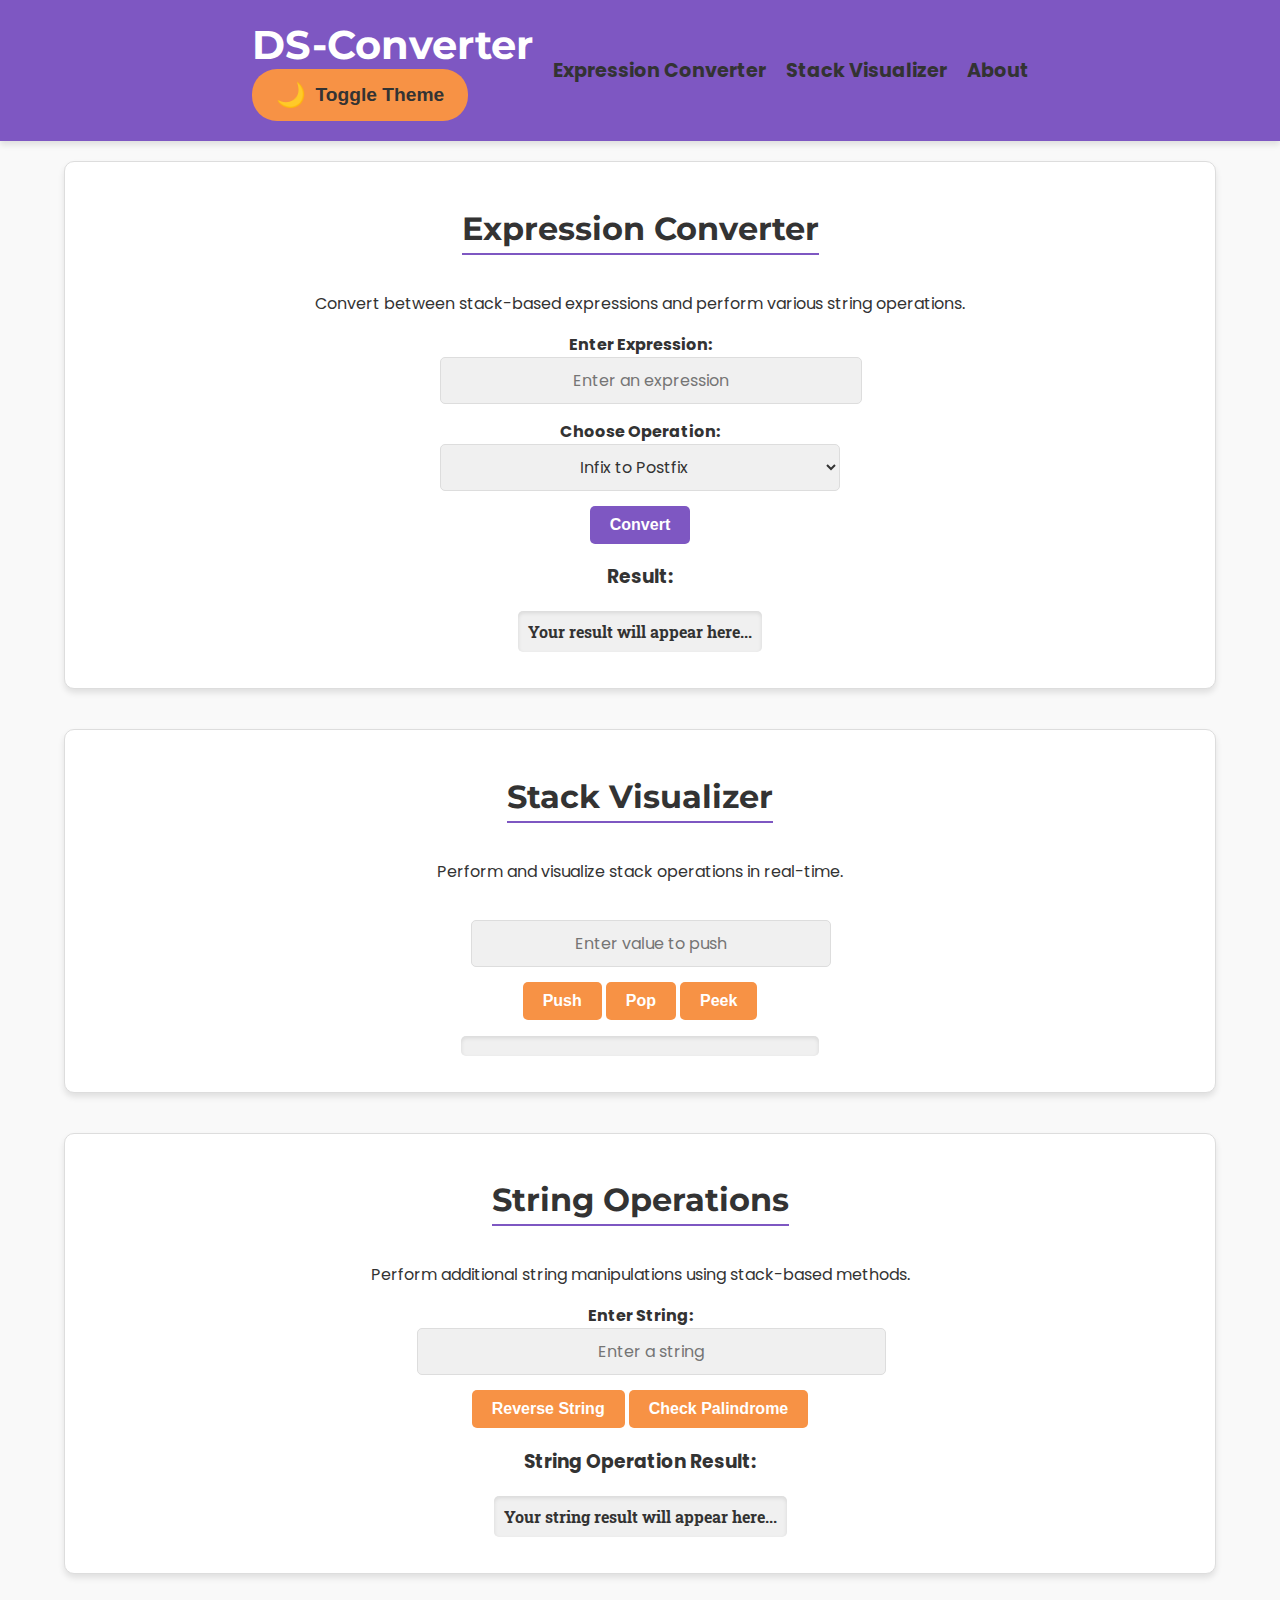
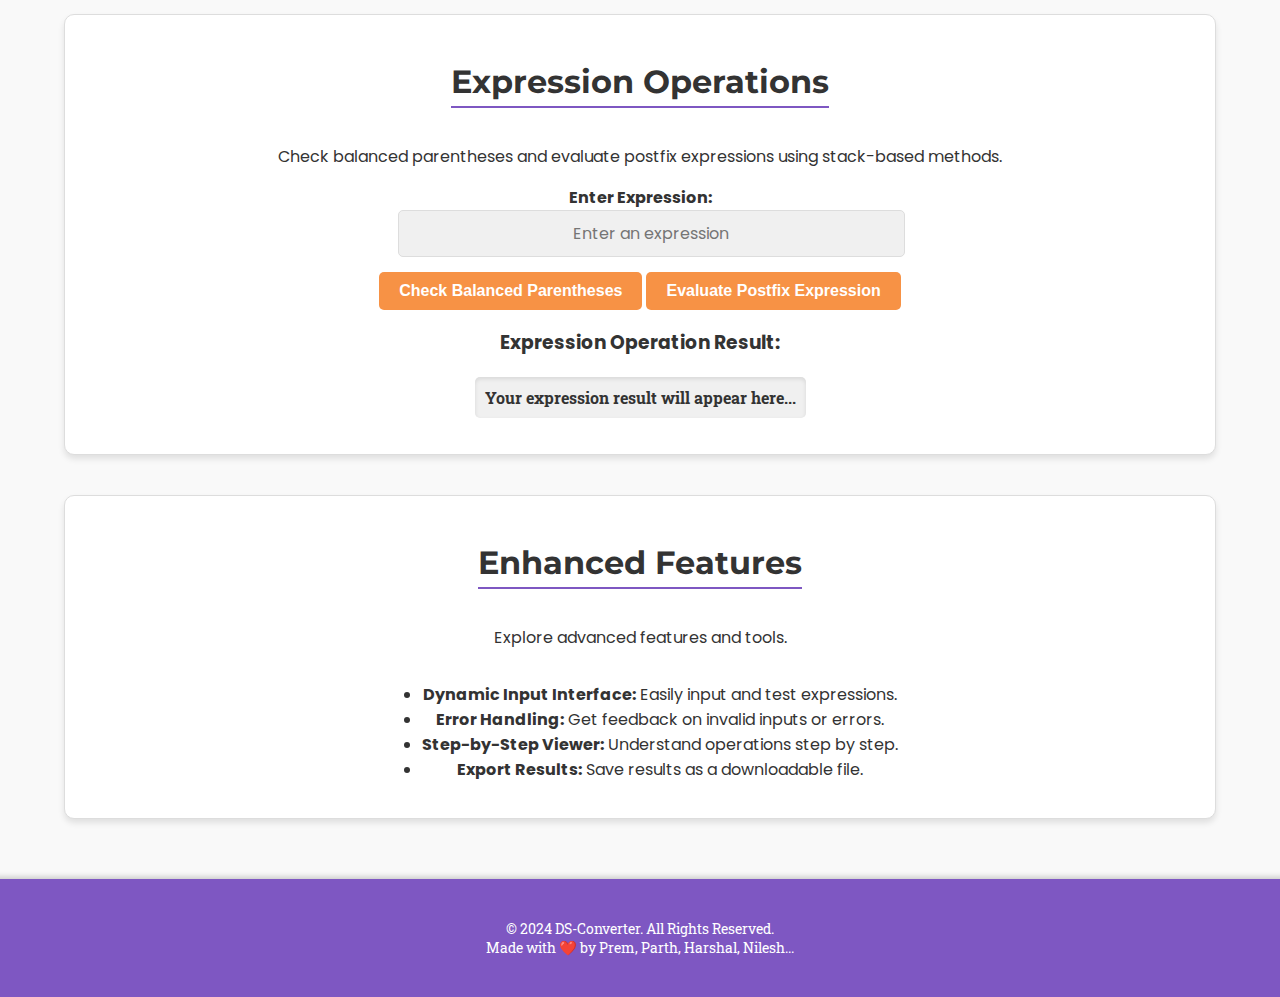
<file: index.html>
<!DOCTYPE html>
<html lang="en">
<head>
    <meta charset="UTF-8">
    <meta name="viewport" content="width=device-width, initial-scale=1.0">
    <title>DS-Converter</title>
    <link rel="stylesheet" href="styles.css">
</head>
<body>
    <header>
        <div class="header-container">
            <h1>DS-Converter</h1>
            <button id="toggle-theme">
                <span id="theme-icon">🌙</span> Toggle Theme
            </button>
        </div>
        <!-- Navigation Menu -->
        <nav>
            <ul>
                <li><a href="ExpressionConverter.html" onclick="showPage('converter')">Expression Converter</a></li>
                <li><a href="StackVisualizer.html" onclick="showPage('stack-visualizer')">Stack Visualizer</a></li>
                <li><a href="about.html" onclick="showPage('enhanced-features')">About</a></li>
            </ul>
        </nav>
    </header>

    <main class="container">
        <!-- Expression Converter Section -->
        <section id="converter" class="page">
            <h2>Expression Converter</h2>
            <p>Convert between stack-based expressions and perform various string operations.</p>
            <form id="expression-form">
                <div class="form-group">
                    <label for="expression">Enter Expression:</label>
                    <input type="text" id="expression" placeholder="Enter an expression">
                </div>
                <div class="form-group">
                    <label for="operation">Choose Operation:</label>
                    <select id="operation">
                        <option value="infixToPostfix">Infix to Postfix</option>
                        <option value="infixToPrefix">Infix to Prefix</option>
                        <option value="prefixToPostfix">Prefix to Postfix</option>
                        <option value="balancedParentheses">Balanced Parentheses Checker</option>
                        <option value="reverseString">Reverse String</option>
                        <option value="palindromeChecker">Palindrome Checker</option>
                        <option value="evaluatePostfix">Evaluate Postfix</option>
                    </select>
                </div>
                <button type="button" id="convert" class="primary-button">Convert</button>
            </form>
            <div id="result">
                <h3>Result:</h3>
                <p id="result-output" class="result-box">Your result will appear here...</p>
            </div>
        </section>

        <!-- Stack Visualizer Section -->
        <section id="stack-visualizer" class="page">
            <h2>Stack Visualizer</h2>
            <p>Perform and visualize stack operations in real-time.</p>
            <div id="stack-container">
                <div class="form-group">
                    <input type="text" id="stack-input" placeholder="Enter value to push">
                </div>
                <div class="button-group">
                    <button id="push" class="secondary-button">Push</button>
                    <button id="pop" class="secondary-button">Pop</button>
                    <button id="peek" class="secondary-button">Peek</button>
                </div>
                <ul id="stack-view" class="stack-view"></ul>
            </div>
        </section>

       <!-- String Operations Section -->
<section id="string-operations" class="page">
    <h2>String Operations</h2>
    <p>Perform additional string manipulations using stack-based methods.</p>

    <div class="form-group">
        <label for="string-input">Enter String:</label>
        <input type="text" id="string-input" placeholder="Enter a string">
    </div>

    <div class="button-group">
        <button id="reverse-string" class="secondary-button">Reverse String</button>
        <button id="check-palindrome" class="secondary-button">Check Palindrome</button>
    </div>

    <div id="string-result">
        <h3>String Operation Result:</h3>
        <p id="string-output" class="result-box">Your string result will appear here...</p>
    </div>
</section>

<!-- Expression Operations Section -->
<section id="expression-operations" class="page">
    <h2>Expression Operations</h2>
    <p>Check balanced parentheses and evaluate postfix expressions using stack-based methods.</p>

    <div class="form-group">
        <label for="expression-input">Enter Expression:</label>
        <input type="text" id="expression-input" placeholder="Enter an expression">
    </div>

    <div class="button-group">
        <button id="check-parentheses" class="secondary-button">Check Balanced Parentheses</button>
        <button id="evaluate-expression" class="secondary-button">Evaluate Postfix Expression</button>
    </div>

    <div id="expression-result">
        <h3>Expression Operation Result:</h3>
        <p id="expression-output" class="result-box">Your expression result will appear here...</p>
    </div>
</section>

<script>
    // String Operations
    document.getElementById('reverse-string').addEventListener('click', function () {
        const input = document.getElementById('string-input').value;
        const result = reverseString(input); // Call the JS function
        document.getElementById('string-output').textContent = `Reversed String: ${result}`;
    });

    document.getElementById('check-palindrome').addEventListener('click', function () {
        const input = document.getElementById('string-input').value;
        const result = isPalindrome(input) ? "Yes, it's a palindrome." : "No, it's not a palindrome.";
        document.getElementById('string-output').textContent = `Palindrome Check: ${result}`;
    });

    // Expression Operations
    document.getElementById('check-parentheses').addEventListener('click', function () {
        const input = document.getElementById('expression-input').value;
        const result = balancedParentheses(input) ? "Yes, the parentheses are balanced." : "No, the parentheses are not balanced.";
        document.getElementById('expression-output').textContent = `Balanced Parentheses Check: ${result}`;
    });

    document.getElementById('evaluate-expression').addEventListener('click', function () {
        const input = document.getElementById('expression-input').value;
        try {
            const result = evaluatePostfix(input); // Call the JS function
            document.getElementById('expression-output').textContent = `Postfix Evaluation Result: ${result}`;
        } catch (error) {
            document.getElementById('expression-output').textContent = `Error: ${error.message}`;
        }
    });
</script>


        <!-- Enhanced Features Section -->
        <section id="enhanced-features" class="page">
            <h2>Enhanced Features</h2>
            <p>Explore advanced features and tools.</p>
            <ul>
                <li><strong>Dynamic Input Interface:</strong> Easily input and test expressions.</li>
                <li><strong>Error Handling:</strong> Get feedback on invalid inputs or errors.</li>
                <li><strong>Step-by-Step Viewer:</strong> Understand operations step by step.</li>
                <li><strong>Export Results:</strong> Save results as a downloadable file.</li>
            </ul>
        </section>

        <!-- Expression Converter Pages -->
        <section id="infix-to-postfix" class="page" style="display: none;">
            <h2>Understanding Infix to Postfix Conversion</h2>
            <p>In infix notation, operators are placed between operands, and parentheses are used for precedence. In postfix notation, operators follow the operands.</p>
            <p>Postfix notation eliminates the need for parentheses.</p>
            <h3>Step-by-Step Conversion:</h3>
            <ul>
                <li>Step 1: Read the expression left to right.</li>
                <li>Step 2: Use a stack to store operators and operands.</li>
                <li>Step 3: Apply operator precedence.</li>
                <li>Step 4: The result will be a postfix expression.</li>
            </ul>
            <h3>Example:</h3>
            <p>Convert: <strong>(A + B) * C</strong></p>
            <p>Infix to Postfix: <strong>AB+C*</strong></p>
            <h3>Code Snippet:</h3>
            <pre><code class="language-javascript">
function infixToPostfix(expression) {
  // Stack-based conversion logic
}
</code></pre>
        </section>

        <section id="postfix-to-infix" class="page" style="display: none;">
            <h2>Understanding Postfix to Infix Conversion</h2>
            <p>Postfix notation places operators after operands. To convert to infix, we must process the expression from left to right using a stack.</p>
            <h3>Step-by-Step Conversion:</h3>
            <ul>
                <li>Step 1: Read the expression from left to right.</li>
                <li>Step 2: Use a stack to manage operands and operators.</li>
                <li>Step 3: Rebuild the infix expression with correct parentheses.</li>
                <li>Step 4: The result will be an infix expression.</li>
            </ul>
            <h3>Example:</h3>
            <p>Convert: <strong>AB+C*</strong></p>
            <p>Postfix to Infix: <strong>(A + B) * C</strong></p>
            <h3>Code Snippet:</h3>
            <pre><code class="language-javascript">
function postfixToInfix(expression) {
  // Stack-based conversion logic
}
</code></pre>
        </section>

        <section id="prefix-to-infix" class="page" style="display: none;">
            <h2>Understanding Prefix to Infix Conversion</h2>
            <p>Prefix notation has operators before operands. Converting to infix requires handling the order of operations using a stack.</p>
            <h3>Step-by-Step Conversion:</h3>
            <ul>
                <li>Step 1: Read the expression from right to left.</li>
                <li>Step 2: Use a stack to manage operators and operands.</li>
                <li>Step 3: Rebuild the infix expression with correct parentheses.</li>
                <li>Step 4: The result will be an infix expression.</li>
            </ul>
            <h3>Example:</h3>
            <p>Convert: <strong>* + AB C</strong></p>
            <p>Prefix to Infix: <strong>(A + B) * C</strong></p>
            <h3>Code Snippet:</h3>
            <pre><code class="language-javascript">
function prefixToInfix(expression) {
  // Stack-based conversion logic
}
</code></pre>
        </section>
    </main>

    <footer>
        <div class="container">
            <p>© 2024 DS-Converter. All Rights Reserved.<br>
                Made with ❤️ by Prem, Parth, Harshal, Nilesh...
            </p>
        </div>
    </footer>

    <script src="script.js"></script>
    <script>
        // JavaScript to toggle visibility of sections
        function showPage(pageId) {
            // Hide all pages
            const pages = document.querySelectorAll('.page');
            pages.forEach(page => page.style.display = 'none');
            
            // Show the selected page
            const selectedPage = document.getElementById(pageId);
            if (selectedPage) {
                selectedPage.style.display = 'block';
            }
        }

        // Default page to show
        window.onload = () => showPage('converter'); // Show "Expression Converter" by default

        // JavaScript for theme toggle functionality
        const toggleButton = document.getElementById('toggle-theme');
        const themeIcon = document.getElementById('theme-icon');

        toggleButton.addEventListener('click', () => {
            document.body.classList.toggle('dark-mode');
            if (document.body.classList.contains('dark-mode')) {
                themeIcon.textContent = '🌞'; // Sun icon for light mode
            } else {
                themeIcon.textContent = '🌙'; // Moon icon for dark mode
            }
        });
    </script>
</body>
</html>
</file>
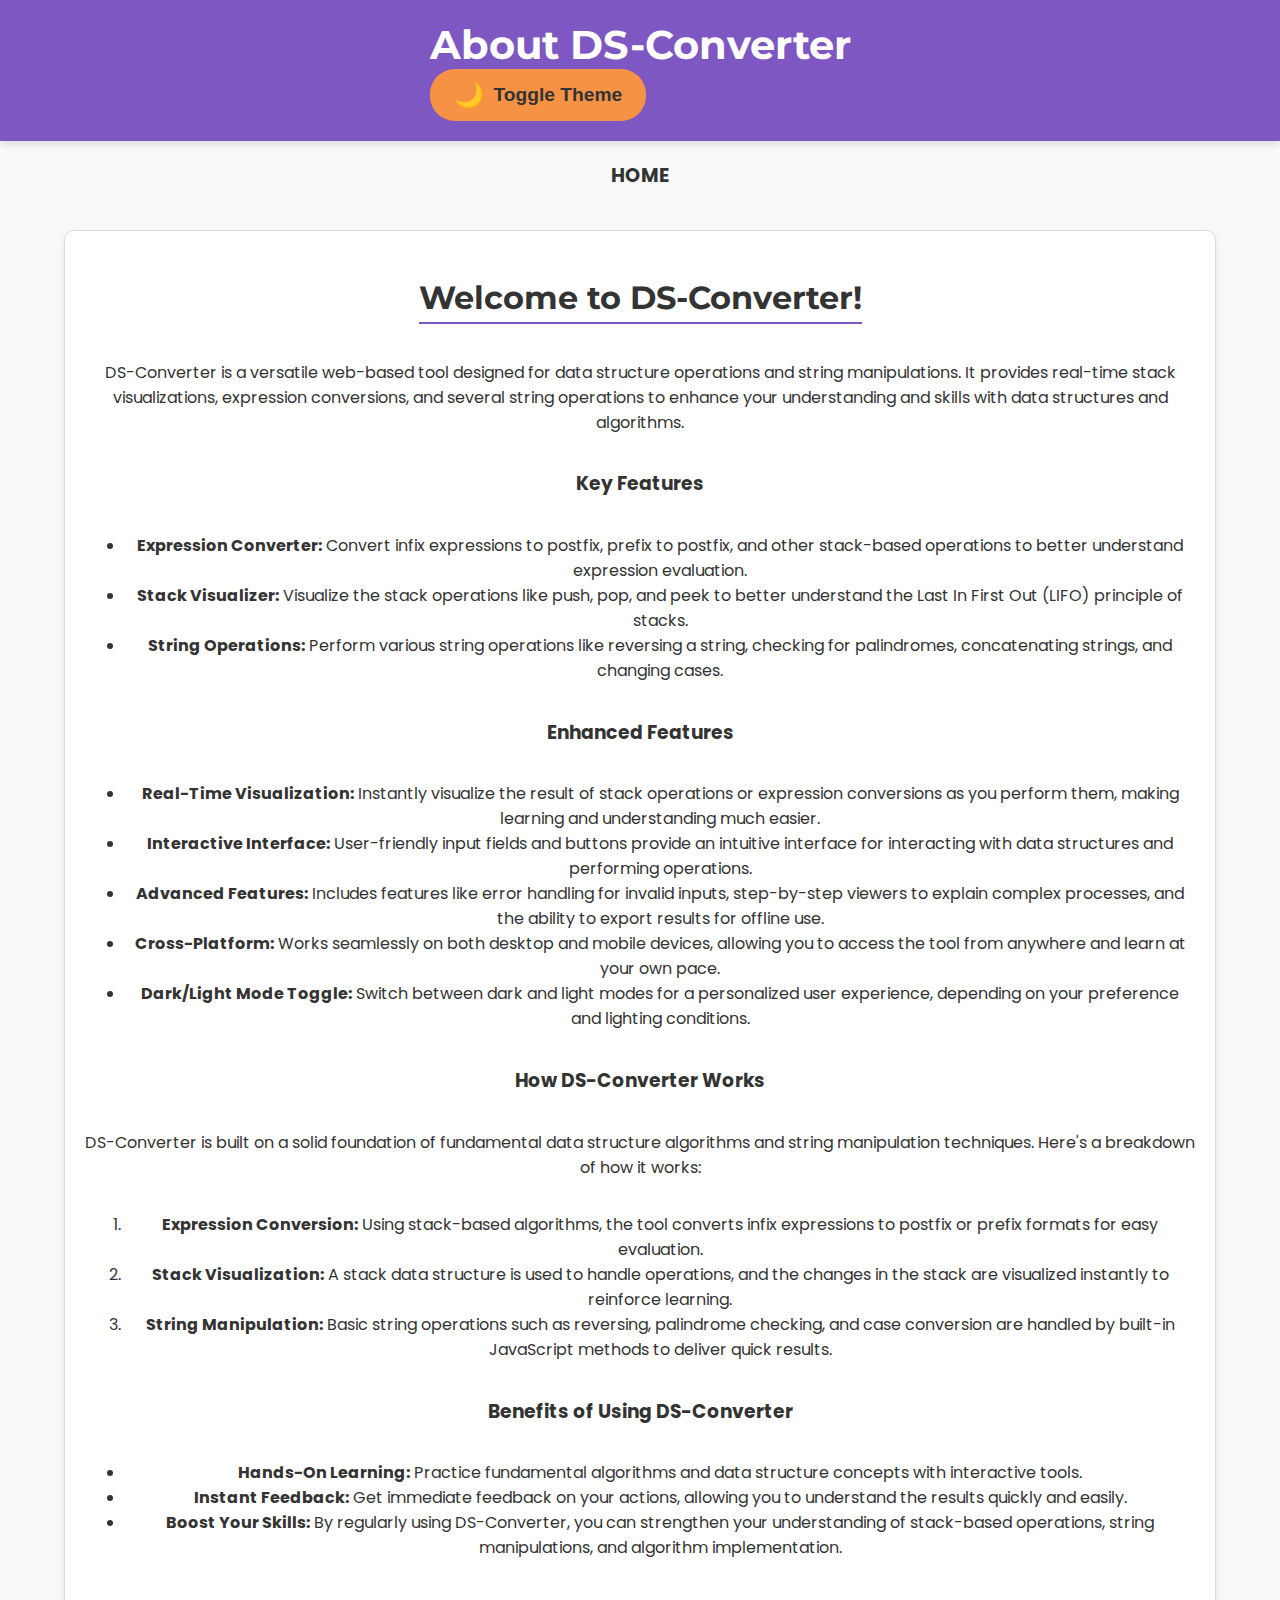
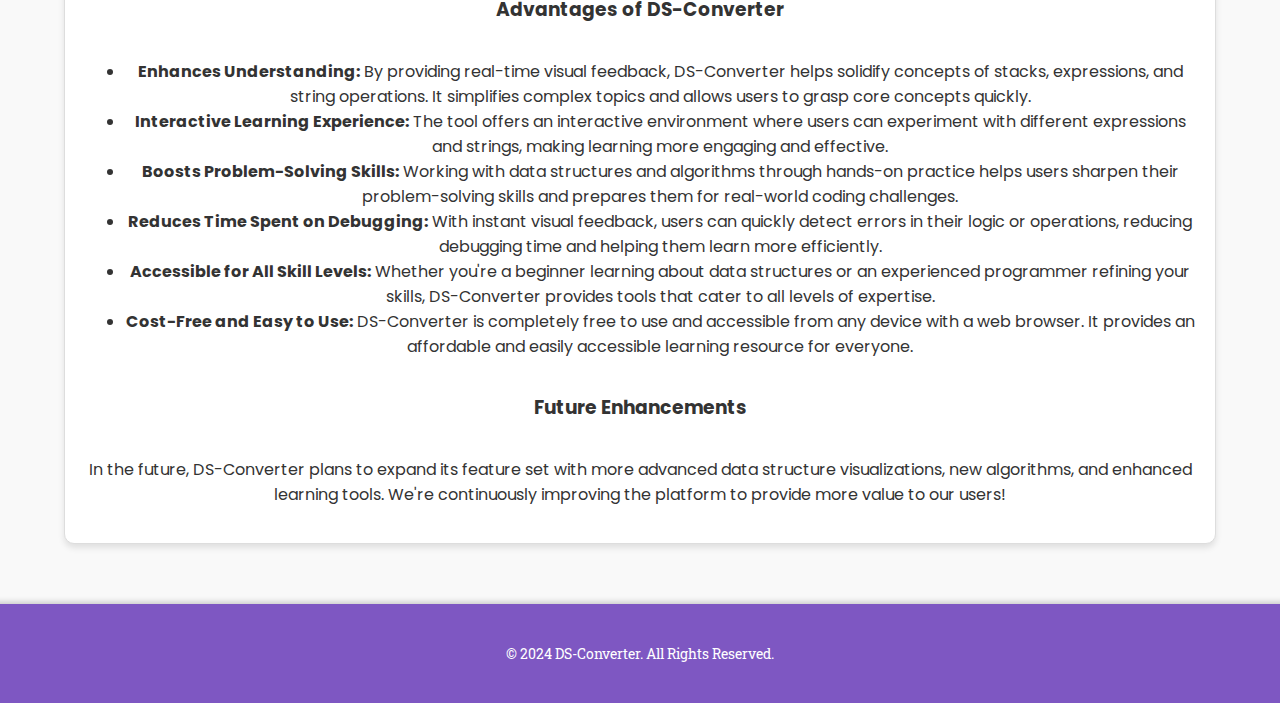
<file: about.html>
<!DOCTYPE html>
<html lang="en">
<head>
    <meta charset="UTF-8">
    <meta name="viewport" content="width=device-width, initial-scale=1.0">
    <title>About DS-Converter</title>
    <link rel="stylesheet" href="styles.css">
</head>
<body>
    <header>
        <div class="header-container">
            <h1>About DS-Converter</h1>
            <button id="toggle-theme">
                <span id="theme-icon">🌙</span> Toggle Theme
            </button>
        </div>
    </header>
    <nav>
        <ul>
            <li><a href="index.html" onclick="showPage('HOME')">HOME</a></li>
        </ul>
    </nav>

    <main class="container">
        <section id="about" class="page">
            <h2>Welcome to DS-Converter!</h2>
            <p>DS-Converter is a versatile web-based tool designed for data structure operations and string manipulations. It provides real-time stack visualizations, expression conversions, and several string operations to enhance your understanding and skills with data structures and algorithms.</p>

            <h3>Key Features</h3>
            <ul>
                <li><strong>Expression Converter:</strong> Convert infix expressions to postfix, prefix to postfix, and other stack-based operations to better understand expression evaluation.</li>
                <li><strong>Stack Visualizer:</strong> Visualize the stack operations like push, pop, and peek to better understand the Last In First Out (LIFO) principle of stacks.</li>
                <li><strong>String Operations:</strong> Perform various string operations like reversing a string, checking for palindromes, concatenating strings, and changing cases.</li>
            </ul>

            <h3>Enhanced Features</h3>
            <ul>
                <li><strong>Real-Time Visualization:</strong> Instantly visualize the result of stack operations or expression conversions as you perform them, making learning and understanding much easier.</li>
                <li><strong>Interactive Interface:</strong> User-friendly input fields and buttons provide an intuitive interface for interacting with data structures and performing operations.</li>
                <li><strong>Advanced Features:</strong> Includes features like error handling for invalid inputs, step-by-step viewers to explain complex processes, and the ability to export results for offline use.</li>
                <li><strong>Cross-Platform:</strong> Works seamlessly on both desktop and mobile devices, allowing you to access the tool from anywhere and learn at your own pace.</li>
                <li><strong>Dark/Light Mode Toggle:</strong> Switch between dark and light modes for a personalized user experience, depending on your preference and lighting conditions.</li>
            </ul>

            <h3>How DS-Converter Works</h3>
            <p>DS-Converter is built on a solid foundation of fundamental data structure algorithms and string manipulation techniques. Here's a breakdown of how it works:</p>
            <ol>
                <li><strong>Expression Conversion:</strong> Using stack-based algorithms, the tool converts infix expressions to postfix or prefix formats for easy evaluation.</li>
                <li><strong>Stack Visualization:</strong> A stack data structure is used to handle operations, and the changes in the stack are visualized instantly to reinforce learning.</li>
                <li><strong>String Manipulation:</strong> Basic string operations such as reversing, palindrome checking, and case conversion are handled by built-in JavaScript methods to deliver quick results.</li>
            </ol>

            <h3>Benefits of Using DS-Converter</h3>
            <ul>
                <li><strong>Hands-On Learning:</strong> Practice fundamental algorithms and data structure concepts with interactive tools.</li>
                <li><strong>Instant Feedback:</strong> Get immediate feedback on your actions, allowing you to understand the results quickly and easily.</li>
                <li><strong>Boost Your Skills:</strong> By regularly using DS-Converter, you can strengthen your understanding of stack-based operations, string manipulations, and algorithm implementation.</li>
            </ul>

            <h3>Advantages of DS-Converter</h3>
            <ul>
                <li><strong>Enhances Understanding:</strong> By providing real-time visual feedback, DS-Converter helps solidify concepts of stacks, expressions, and string operations. It simplifies complex topics and allows users to grasp core concepts quickly.</li>
                <li><strong>Interactive Learning Experience:</strong> The tool offers an interactive environment where users can experiment with different expressions and strings, making learning more engaging and effective.</li>
                <li><strong>Boosts Problem-Solving Skills:</strong> Working with data structures and algorithms through hands-on practice helps users sharpen their problem-solving skills and prepares them for real-world coding challenges.</li>
                <li><strong>Reduces Time Spent on Debugging:</strong> With instant visual feedback, users can quickly detect errors in their logic or operations, reducing debugging time and helping them learn more efficiently.</li>
                <li><strong>Accessible for All Skill Levels:</strong> Whether you're a beginner learning about data structures or an experienced programmer refining your skills, DS-Converter provides tools that cater to all levels of expertise.</li>
                <li><strong>Cost-Free and Easy to Use:</strong> DS-Converter is completely free to use and accessible from any device with a web browser. It provides an affordable and easily accessible learning resource for everyone.</li>
            </ul>

            <h3>Future Enhancements</h3>
            <p>In the future, DS-Converter plans to expand its feature set with more advanced data structure visualizations, new algorithms, and enhanced learning tools. We're continuously improving the platform to provide more value to our users!</p>
        </section>
    </main>

    <footer>
        <div class="container">
            <p>© 2024 DS-Converter. All Rights Reserved.</p>
        </div>
    </footer>

    <script src="script.js"></script>
</body>
</html>
</file>
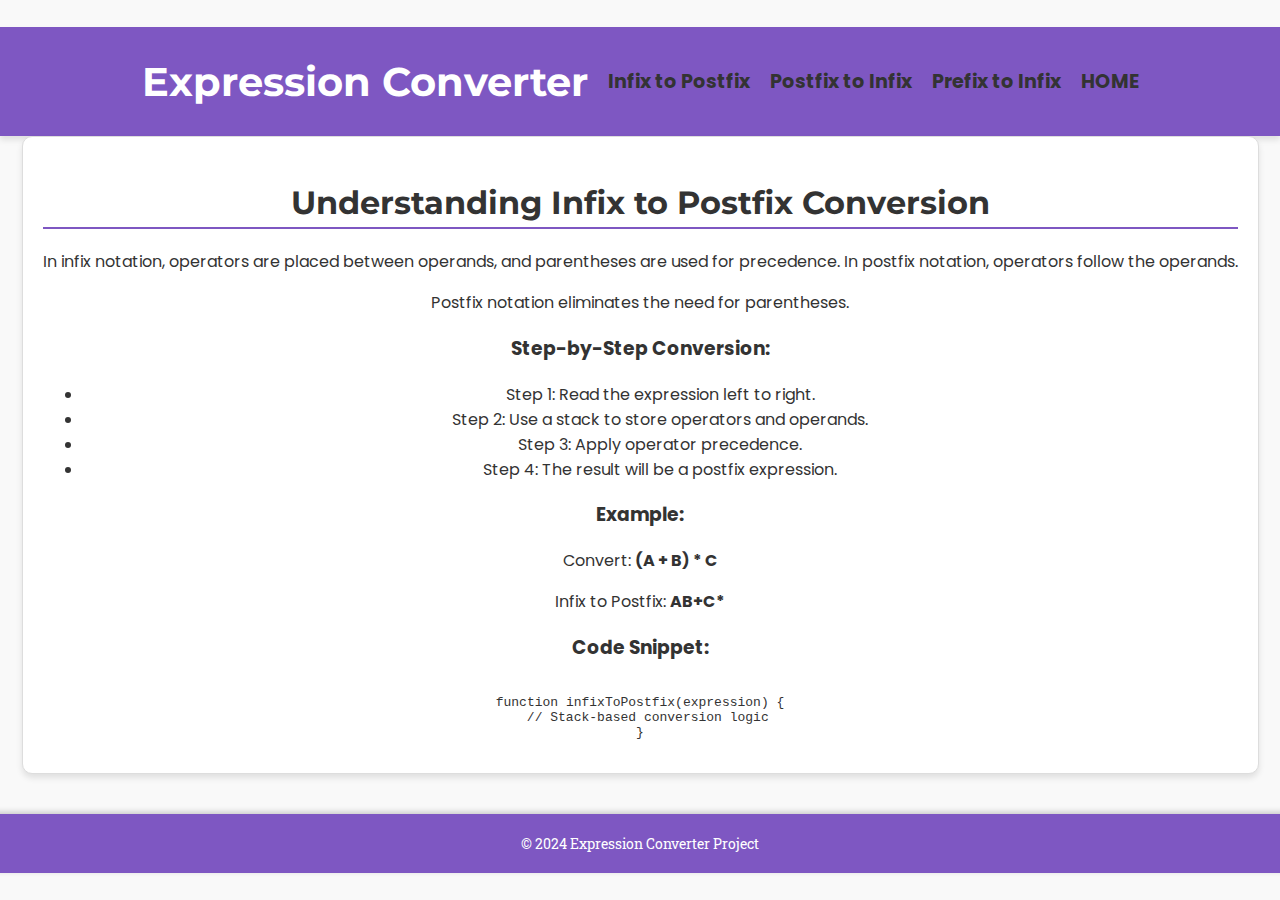
<file: ExpressionConverter.html>
<!DOCTYPE html>
<html lang="en">
<head>
  <meta charset="UTF-8">
  <meta name="viewport" content="width=device-width, initial-scale=1.0">
  <title>Expression Converter</title>
  <link rel="stylesheet" href="styles.css">
</head>
<body>
  <header>
    <h1>Expression Converter</h1>
    <nav>
      <ul>
        <li><a href="#" onclick="showPage('infix-to-postfix')">Infix to Postfix</a></li>
        <li><a href="#" onclick="showPage('postfix-to-infix')">Postfix to Infix</a></li>
        <li><a href="#" onclick="showPage('prefix-to-infix')">Prefix to Infix</a></li>
        <li><a href="index.html" onclick="showPage('HOME')">HOME</a></li>
      </ul>
    </nav>
  </header>

  <main>
    <!-- Infix to Postfix Section -->
    <section id="infix-to-postfix" class="page">
      <h2>Understanding Infix to Postfix Conversion</h2>
      <p>In infix notation, operators are placed between operands, and parentheses are used for precedence. In postfix notation, operators follow the operands.</p>
      <p>Postfix notation eliminates the need for parentheses.</p>

      <h3>Step-by-Step Conversion:</h3>
      <ul>
        <li>Step 1: Read the expression left to right.</li>
        <li>Step 2: Use a stack to store operators and operands.</li>
        <li>Step 3: Apply operator precedence.</li>
        <li>Step 4: The result will be a postfix expression.</li>
      </ul>

      <h3>Example:</h3>
      <p>Convert: <strong>(A + B) * C</strong></p>
      <p>Infix to Postfix: <strong>AB+C*</strong></p>

      <h3>Code Snippet:</h3>
      <pre><code class="language-javascript">
function infixToPostfix(expression) {
  // Stack-based conversion logic
}
</code></pre>
    </section>

    <!-- Postfix to Infix Section -->
    <section id="postfix-to-infix" class="page" style="display: none;">
      <h2>Understanding Postfix to Infix Conversion</h2>
      <p>Postfix notation places operators after operands. To convert to infix, we must process the expression from left to right using a stack.</p>

      <h3>Step-by-Step Conversion:</h3>
      <ul>
        <li>Step 1: Read the expression from left to right.</li>
        <li>Step 2: Use a stack to manage operands and operators.</li>
        <li>Step 3: Rebuild the infix expression with correct parentheses.</li>
        <li>Step 4: The result will be an infix expression.</li>
      </ul>

      <h3>Example:</h3>
      <p>Convert: <strong>AB+C*</strong></p>
      <p>Postfix to Infix: <strong>(A + B) * C</strong></p>

      <h3>Code Snippet:</h3>
      <pre><code class="language-javascript">
function postfixToInfix(expression) {
  // Stack-based conversion logic
}
</code></pre>
    </section>

    <!-- Prefix to Infix Section -->
    <section id="prefix-to-infix" class="page" style="display: none;">
      <h2>Understanding Prefix to Infix Conversion</h2>
      <p>Prefix notation has operators before operands. Converting to infix requires handling the order of operations using a stack.</p>

      <h3>Step-by-Step Conversion:</h3>
      <ul>
        <li>Step 1: Read the expression from right to left.</li>
        <li>Step 2: Use a stack to manage operators and operands.</li>
        <li>Step 3: Rebuild the infix expression with correct parentheses.</li>
        <li>Step 4: The result will be an infix expression.</li>
      </ul>

      <h3>Example:</h3>
      <p>Convert: <strong>* + AB C</strong></p>
      <p>Prefix to Infix: <strong>(A + B) * C</strong></p>

      <h3>Code Snippet:</h3>
      <pre><code class="language-javascript">
function prefixToInfix(expression) {
  // Stack-based conversion logic
}
</code></pre>
    </section>
  </main>

  <footer>
    <p>&copy; 2024 Expression Converter Project</p>
  </footer>

  <script>
    // JavaScript to toggle visibility of sections
    function showPage(pageId) {
      // Hide all pages
      const pages = document.querySelectorAll('.page');
      pages.forEach(page => page.style.display = 'none');
      
      // Show the selected page
      const selectedPage = document.getElementById(pageId);
      if (selectedPage) {
        selectedPage.style.display = 'block';
      }
    }

    // Default page to show
    window.onload = () => showPage('infix-to-postfix'); // Show "Infix to Postfix" by default
  </script>
</body>
</html>
</file>
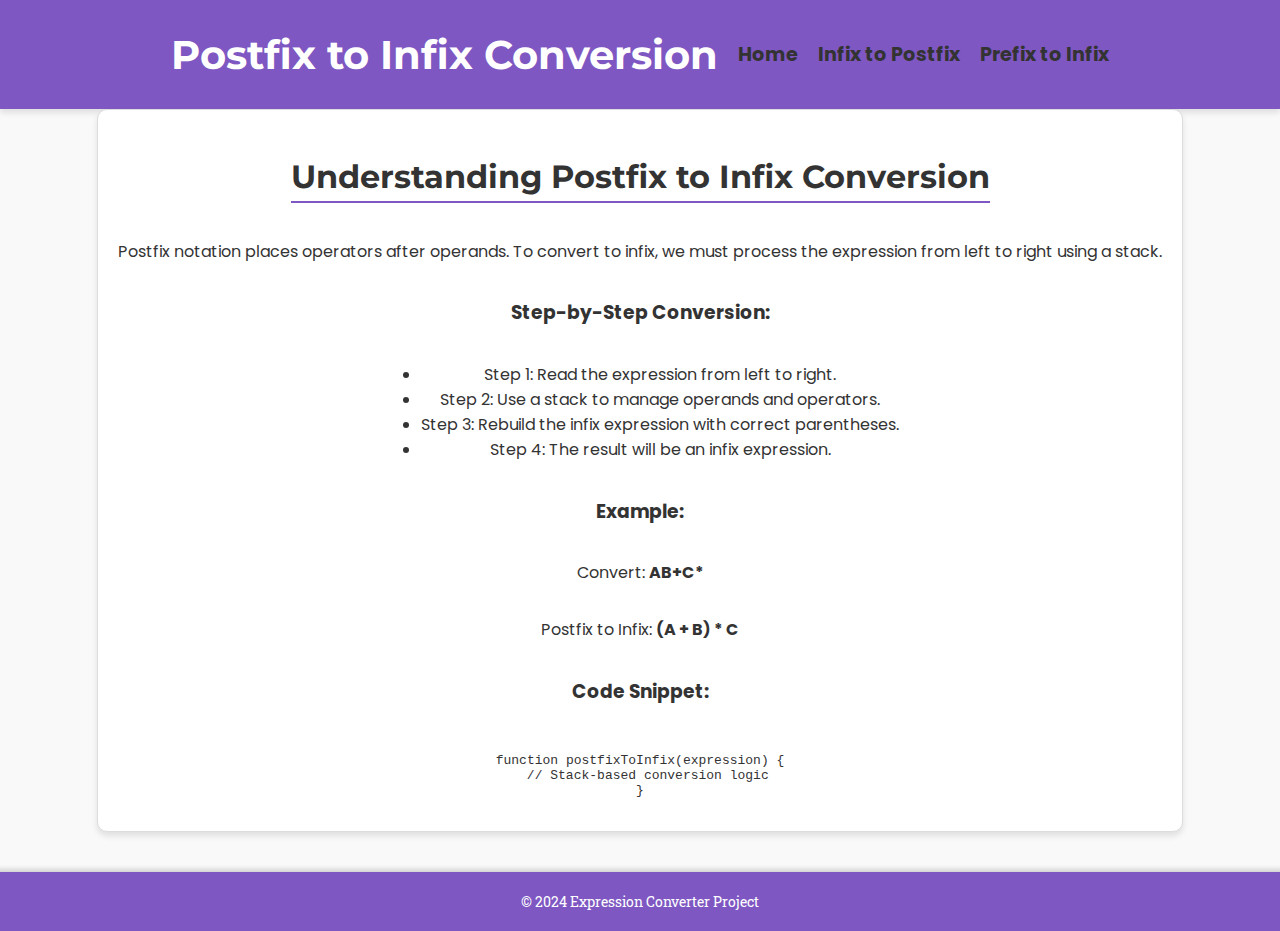
<file: postfix_to_infix.html>
<!DOCTYPE html>
<html lang="en">
<head>
  <meta charset="UTF-8">
  <meta name="viewport" content="width=device-width, initial-scale=1.0">
  <title>Postfix to Infix Conversion</title>
  <link rel="stylesheet" href="styles.css">
</head>
<body>
  <header>
    <h1>Postfix to Infix Conversion</h1>
    <nav>
      <ul>
        <li><a href="index.html">Home</a></li>
        <li><a href="infix_to_postfix.html">Infix to Postfix</a></li>
        <li><a href="prefix_to_infix.html">Prefix to Infix</a></li>
      </ul>
    </nav>
  </header>

  <section class="content">
    <h2>Understanding Postfix to Infix Conversion</h2>
    <p>Postfix notation places operators after operands. To convert to infix, we must process the expression from left to right using a stack.</p>

    <h3>Step-by-Step Conversion:</h3>
    <ul>
      <li>Step 1: Read the expression from left to right.</li>
      <li>Step 2: Use a stack to manage operands and operators.</li>
      <li>Step 3: Rebuild the infix expression with correct parentheses.</li>
      <li>Step 4: The result will be an infix expression.</li>
    </ul>

    <h3>Example:</h3>
    <p>Convert: <strong>AB+C*</strong></p>
    <p>Postfix to Infix: <strong>(A + B) * C</strong></p>

    <h3>Code Snippet:</h3>
    <pre><code class="language-javascript">
function postfixToInfix(expression) {
  // Stack-based conversion logic
}
</code></pre>
  </section>

  <footer>
    <p>&copy; 2024 Expression Converter Project</p>
  </footer>
</body>
</html>
</file>
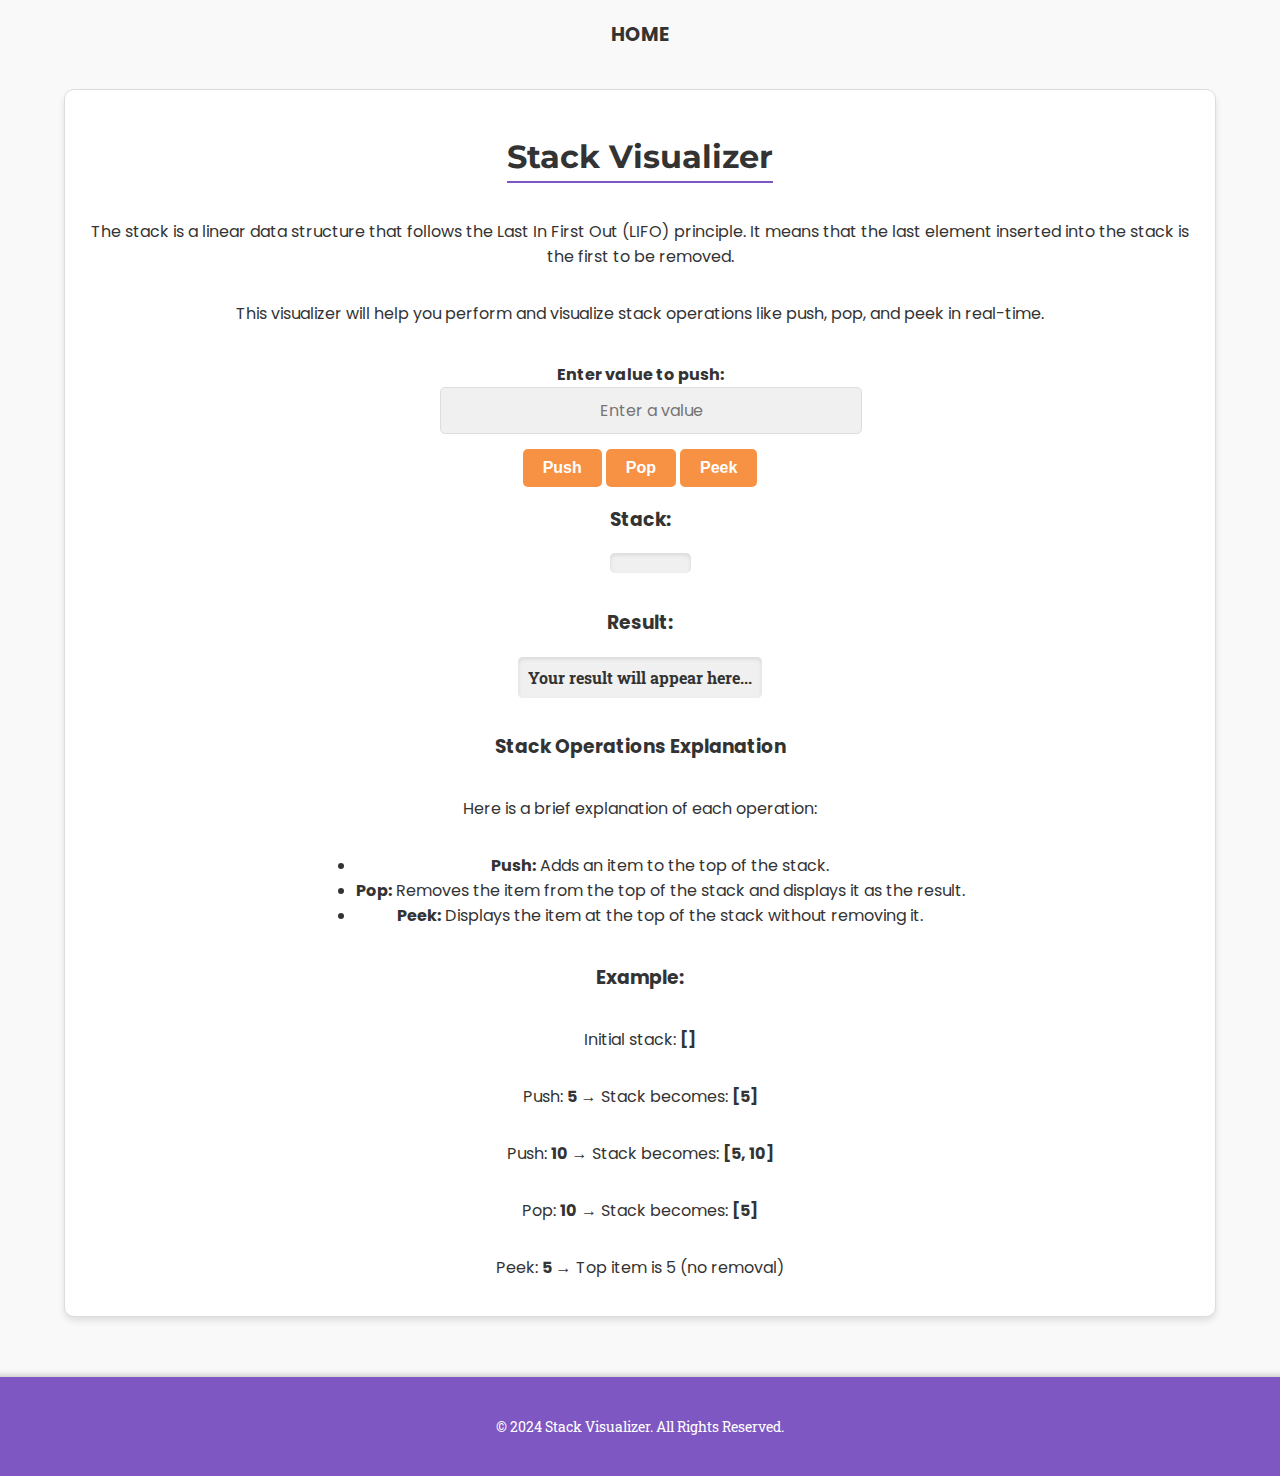
<file: StackVisualizer.html>
<!DOCTYPE html>
<html lang="en">
<head>
    <meta charset="UTF-8">
    <meta name="viewport" content="width=device-width, initial-scale=1.0">
    <title>Stack Visualizer</title>
    <link rel="stylesheet" href="styles.css">
</head>
<body>
    <nav>
    <ul>
        <li><a href="index.html" onclick="showPage('HOME')">HOME</a></li>
    </ul>
</nav>

    <main class="container">
        <!-- Stack Visualizer Section -->
        <section id="stack-visualizer" class="page">
            <h2>Stack Visualizer</h2>
            <p>The stack is a linear data structure that follows the Last In First Out (LIFO) principle. It means that the last element inserted into the stack is the first to be removed.</p>
            <p>This visualizer will help you perform and visualize stack operations like push, pop, and peek in real-time.</p>
            
            <div id="stack-container">
                <!-- Input to Push into Stack -->
                <div class="form-group">
                    <label for="stack-input">Enter value to push:</label>
                    <input type="text" id="stack-input" placeholder="Enter a value">
                </div>

                <!-- Buttons for Stack Operations -->
                <div class="button-group">
                    <button id="push" class="secondary-button">Push</button>
                    <button id="pop" class="secondary-button">Pop</button>
                    <button id="peek" class="secondary-button">Peek</button>
                </div>

                <!-- Displaying the Stack -->
                <div id="stack-display">
                    <h3>Stack:</h3>
                    <ul id="stack-view" class="stack-view"></ul>
                </div>

                <!-- Stack Operation Result -->
                <div id="operation-result">
                    <h3>Result:</h3>
                    <p id="result-output" class="result-box">Your result will appear here...</p>
                </div>
            </div>

            <h3>Stack Operations Explanation</h3>
            <p>Here is a brief explanation of each operation:</p>
            <ul>
                <li><strong>Push:</strong> Adds an item to the top of the stack.</li>
                <li><strong>Pop:</strong> Removes the item from the top of the stack and displays it as the result.</li>
                <li><strong>Peek:</strong> Displays the item at the top of the stack without removing it.</li>
            </ul>
            
            <h3>Example:</h3>
            <p>Initial stack: <strong>[]</strong></p>
            <p>Push: <strong>5</strong> → Stack becomes: <strong>[5]</strong></p>
            <p>Push: <strong>10</strong> → Stack becomes: <strong>[5, 10]</strong></p>
            <p>Pop: <strong>10</strong> → Stack becomes: <strong>[5]</strong></p>
            <p>Peek: <strong>5</strong> → Top item is 5 (no removal)</p>
        </section>
    </main>

    <footer>
        <div class="container">
            <p>© 2024 Stack Visualizer. All Rights Reserved.</p>
        </div>
    </footer>

    <script src="Script1.js"></script>
    <script>
        // Stack Visualization JavaScript

        let stack = []; // Initialize an empty stack

        // Select HTML elements
        const stackInput = document.getElementById("stack-input");
        const stackView = document.getElementById("stack-view");
        const resultOutput = document.getElementById("result-output");

        // Push operation
        document.getElementById("push").addEventListener("click", function() {
            const value = stackInput.value.trim();
            if (value) {
                stack.push(value); // Push value onto the stack
                updateStackView(); // Update stack visualization
                resultOutput.textContent = `Pushed: ${value}`;
                stackInput.value = ''; // Clear input field
            } else {
                resultOutput.textContent = "Please enter a value to push.";
            }
        });

        // Pop operation
        document.getElementById("pop").addEventListener("click", function() {
            if (stack.length > 0) {
                const poppedValue = stack.pop(); // Remove value from the stack
                updateStackView(); // Update stack visualization
                resultOutput.textContent = `Popped: ${poppedValue}`;
            } else {
                resultOutput.textContent = "Stack is empty. Nothing to pop.";
            }
        });

        // Peek operation
        document.getElementById("peek").addEventListener("click", function() {
            if (stack.length > 0) {
                resultOutput.textContent = `Top item: ${stack[stack.length - 1]}`;
            } else {
                resultOutput.textContent = "Stack is empty.";
            }
        });

        // Update the stack view on the page
        function updateStackView() {
            stackView.innerHTML = ''; // Clear current stack view
            stack.forEach(item => {
                const li = document.createElement('li');
                li.textContent = item;
                stackView.appendChild(li); // Add each item as a list element
            });
        }

        // Default page load actions
        window.onload = () => updateStackView(); // Display empty stack on load
    </script>
</body>
</html>
</file>
<file: styles.css>
/* Font Imports */
@import url('https://fonts.googleapis.com/css2?family=Montserrat:wght@400;700&family=Poppins:wght@300;400;600&family=Roboto+Slab:wght@400;700&display=swap');

/* General Styles */
body {
    font-family: 'Poppins', sans-serif;
    display: flex;
    flex-direction: column;
    justify-content: center;
    align-items: center;
    min-height: 100vh;
    margin: 0;
    background: var(--background-color);
    color: var(--text-color);
    box-sizing: border-box;
    transition: background 0.3s ease-in-out, color 0.3s ease-in-out;
    text-align: center;
}

/* CSS Variables for Themes */
:root {
    --primary-color: #7e57c2;
    --secondary-color: #f79245;
    --text-color: #333;
    --background-color: #f9f9f9;
    --card-bg: #ffffff;
    --result-bg: #f0f0f0;
    --border-color: #ddd;
}

body.dark-mode {
    --primary-color: #bb86fc;
    --secondary-color: #3fa1fc;
    --text-color: #ffffff;
    --background-color: #121212;
    --card-bg: #1e1e1e;
    --result-bg: #2c2c2c;
    --border-color: #424242;
}

/* Header Styles */
header {
    width: 100%;
    padding: 20px 0;
    background: var(--primary-color);
    color: var(--text-color);
    box-shadow: 0 4px 6px rgba(0, 0, 0, 0.1);
    transition: background 0.3s ease-in-out, color 0.3s ease-in-out;
    display: flex;
    justify-content: center;
    align-items: center;
    gap: 20px;
}

header h1 {
    font-family: 'Montserrat', sans-serif;
    font-size: 2.5rem;
    margin: 0;
    color: #fff;
}

/* Toggle Theme Button Styles */
#toggle-theme {
    margin-top: 0;
    display: flex;
    align-items: center;
    justify-content: center;
    gap: 10px;
    background: var(--secondary-color);
    color: var(--text-color);
    border: none;
    padding: 12px 24px; /* Increased size */
    border-radius: 25px;
    cursor: pointer;
    font-weight: bold;
    font-size: 1.2rem; /* Increased size */
    transition: background 0.3s ease-in-out, transform 0.3s;
}

#toggle-theme:hover {
    transform: scale(1.1);
    background: var(--primary-color);
}

#theme-icon {
    font-size: 1.5rem;
}

/* Centralized Containers */
.container {
    max-width: 1200px;
    width: 90%;
    margin: 0 auto;
    padding: 20px;
}

section {
    display: flex;
    flex-direction: column;
    align-items: center;
    text-align: center;
    margin-bottom: 40px;
    padding: 20px;
    background: var(--card-bg);
    border-radius: 10px;
    border: 1px solid var(--border-color);
    box-shadow: 0 4px 6px rgba(0, 0, 0, 0.1);
    transition: transform 0.3s, background 0.3s ease-in-out;
}

section:hover {
    transform: scale(1.02);
    background: var(--result-bg);
}

section h2 {
    font-family: 'Montserrat', sans-serif;
    font-size: 2rem;
    border-bottom: 2px solid var(--primary-color);
    padding-bottom: 5px;
    margin-bottom: 20px;
}

/* Form Styling */
form {
    display: flex;
    flex-direction: column;
    align-items: center;
    width: 100%;
    max-width: 400px;
    margin: 0 auto;
}

label {
    width: 100%;
    margin-bottom: 8px;
    color: var(--text-color);
    font-weight: bold;
}

input, select {
    width: 100%;
    text-align: center;
    margin-bottom: 15px;
    padding: 10px;
    border-radius: 5px;
    font-size: 1rem;
    font-family: 'Poppins', sans-serif;
    border: 1px solid var(--border-color);
    background: var(--result-bg);
    color: var(--text-color);
    transition: background 0.3s ease-in-out, color 0.3s ease-in-out;
}

button {
    cursor: pointer;
    padding: 10px 20px;
    font-size: 1rem;
    font-family: 'Nunito Sans', sans-serif;
    font-weight: bold;
    border: none;
    border-radius: 5px;
    transition: transform 0.2s, background 0.3s ease-in-out;
}

button:hover {
    transform: scale(1.05);
    opacity: 0.9;
}

.primary-button {
    background: var(--primary-color);
    color: #fff;
}

.secondary-button {
    background: var(--secondary-color);
    color: #fff;
}

/* Result Display */
.result-box {
    margin-top: 20px;
    padding: 10px;
    border-radius: 5px;
    font-family: 'Roboto Slab', serif;
    font-weight: bold;
    text-align: center;
    background: var(--result-bg);
    color: var(--text-color);
    box-shadow: inset 0 2px 4px rgba(0, 0, 0, 0.1);
    transition: background 0.3s ease-in-out, transform 0.2s;
}

.result-box:hover {
    transform: scale(1.02);
}

/* Stack Visualizer */
#stack-container {
    display: flex;
    flex-direction: column;
    align-items: center;
    text-align: center;
    max-width: 400px;
    margin-top: 20px;
}

.stack-view {
    display: flex;
    flex-direction: column-reverse; /* Show newest on top */
    align-items: center;
    background: var(--result-bg);
    border-radius: 5px;
    padding: 10px;
    max-height: 200px;
    overflow-y: auto;
    width: 100%;
    box-shadow: inset 0 2px 4px rgba(0, 0, 0, 0.1);
}

.stack-view li {
    background: var(--primary-color);
    color: #fff;
    padding: 10px;
    margin-bottom: 5px;
    border-radius: 5px;
    width: 100%;
    text-align: center;
    font-family: 'Montserrat', sans-serif;
    transition: transform 0.3s;
}

.stack-view li:hover {
    transform: translateY(-5px);
}

/* Footer */
footer {
    width: 100%;
    padding: 20px;
    background: var(--primary-color);
    color: #fff;
    position: relative;
    text-align: center;
    box-shadow: 0 -2px 6px rgba(0, 0, 0, 0.2);
}

footer p {
    font-family: 'Roboto Slab', serif;
    margin: 0;
    font-size: 0.9rem;
    color: #fff;
}

/* Navigation Menu */
nav ul {
    list-style: none;
    padding: 0;
    margin: 20px 0;
    display: flex;
    gap: 20px;
}

nav ul li {
    display: inline-block;
}

nav ul li a {
    color: var(--text-color);
    text-decoration: none;
    font-size: 1.2rem;
    font-weight: bold;
    transition: color 0.3s ease-in-out;
}

nav ul li a:hover {
    color: var(--primary-color);
}
</file>
